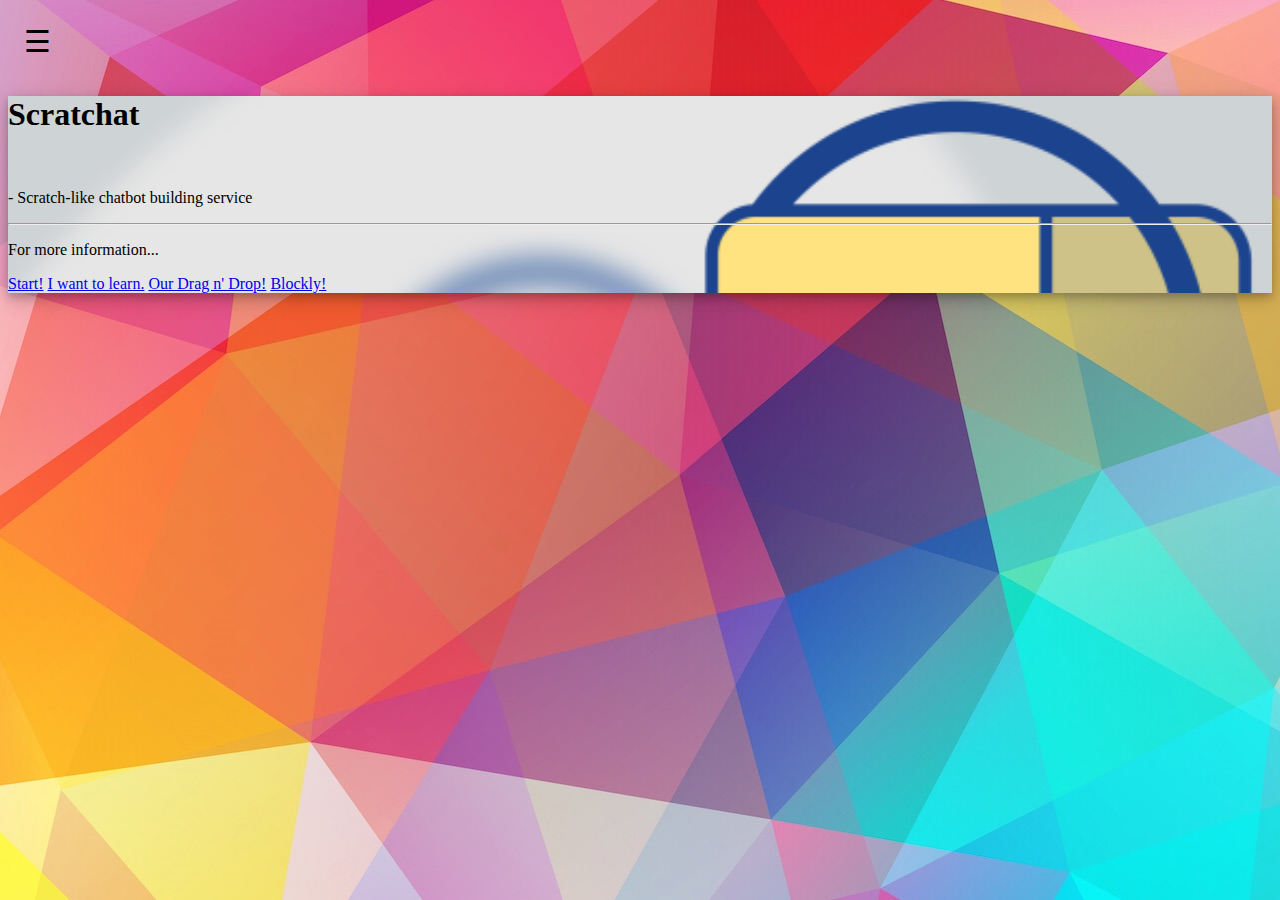
<file: index.html>
<DOCTYPE html>
    <head>
        <title>Fundamentals of SE (Scratchat)</title>
        <link rel="stylesheet" href="https://maxcdn.bootstrapcdn.com/bootstrap/4.0.0-beta/css/bootstrap.min.css" integrity="sha384-/Y6pD6FV/Vv2HJnA6t+vslU6fwYXjCFtcEpHbNJ0lyAFsXTsjBbfaDjzALeQsN6M" crossorigin="anonymous">
        <!-- jQuery cdn -->
        <script src="https://code.jquery.com/jquery-3.2.1.min.js"   integrity="sha256-hwg4gsxgFZhOsEEamdOYGBf13FyQuiTwlAQgxVSNgt4="   crossorigin="anonymous"></script>
        <link rel="stylesheet" href="css/main.css">
        <script>
            function openNav() {
                document.getElementById("mySidenav").style.width = "250px";
                document.getElementById("main").style.marginLeft = "250px";
            }

            function closeNav() {
                document.getElementById("mySidenav").style.width = "0";
                document.getElementById("main").style.marginLeft= "0";
            }
        </script>
    </head>
    <body>
        <div id="mySidenav" class="sidenav">
            <a href="javascript:void(0)" class="closebtn" onclick="closeNav()">&times;</a>
            <a href="#">Home</a>
            <a href="aboutus.html">About us</a>
            <a href="features.html">Features</a>
            <a href="scratchat.html">Build</a>
            <a href="tutorial.html">Tutorial</a>
            <a href="https://scratch.mit.edu/about">About Scratch</a>
        </div>

        <div id="main">
            <span style="font-size:30px;cursor:pointer; color: #white" onclick="openNav()">&#9776;</span>
        </div>
        <div class="container">
            <div class="jumbotron" id="jumbo">
                <h1 class="display-3 text-center">Scratchat</h1>
                <br>
                <p class="lead text-center">- Scratch-like chatbot building service</p>
                <hr class="my-4">
                <p class="text-center">For more information...</p>
                <p class="lead text-center">
                <a class="btn btn-primary btn-lg" href="scratchat.html" role="button">Start!</a>
                <a class="btn btn-primary btn-lg" href="tutorial.html" role="button">I want to learn.</a>
                <a class="btn btn-primary btn-lg" href="dragtest.html" role="button">Our Drag n' Drop!</a>
                <a class="btn btn-primary btn-lg" href="https://developers.google.com/blockly/" role="button">Blockly!</a>
                </p>
            </div>
        </div>
    </body>
</html>
</file>
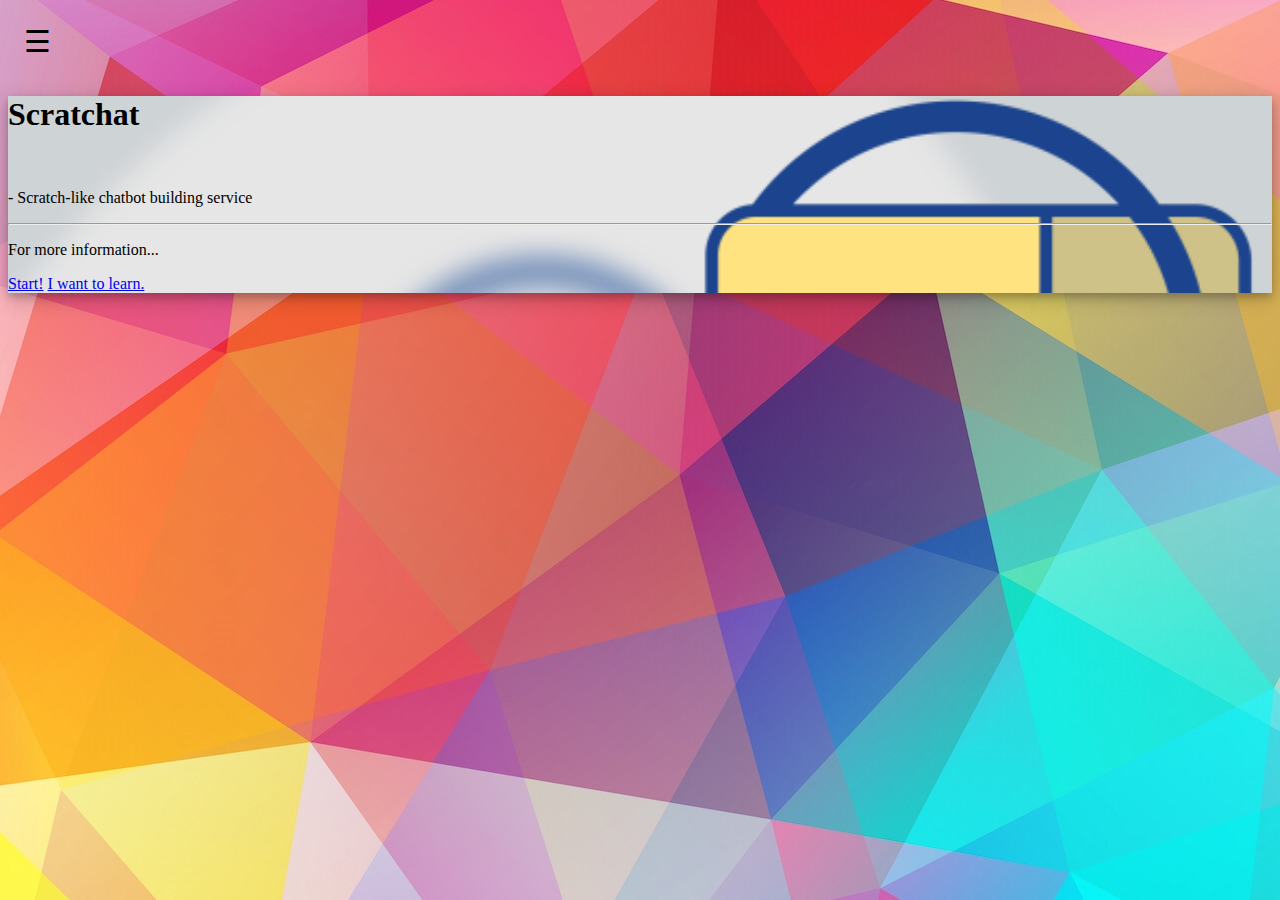
<file: features.html>
<!DOCTYPE html>
<html>
    <head>
        <title>Fundamentals of SE (Scratchat)</title>
        <link rel="stylesheet" href="https://maxcdn.bootstrapcdn.com/bootstrap/4.0.0-beta/css/bootstrap.min.css" integrity="sha384-/Y6pD6FV/Vv2HJnA6t+vslU6fwYXjCFtcEpHbNJ0lyAFsXTsjBbfaDjzALeQsN6M" crossorigin="anonymous">
        <!-- jQuery cdn -->
        <script src="https://code.jquery.com/jquery-3.2.1.min.js"   integrity="sha256-hwg4gsxgFZhOsEEamdOYGBf13FyQuiTwlAQgxVSNgt4="   crossorigin="anonymous"></script>
        <link rel="stylesheet" href="css/main.css">
        <script>
            function openNav() {
                document.getElementById("mySidenav").style.width = "250px";
                document.getElementById("main").style.marginLeft = "250px";
            }

            function closeNav() {
                document.getElementById("mySidenav").style.width = "0";
                document.getElementById("main").style.marginLeft= "0";
            }
        </script>
    </head>
    <body>

        <div id="mySidenav" class="sidenav">
            <a href="javascript:void(0)" class="closebtn" onclick="closeNav()">&times;</a>
            <a href="index.html">Home</a>
            <a href="aboutus.html">About us</a>
            <a href="#">Features</a>
            <a href="scratchat.html">Build</a>
            <a href="tutorial.html">Tutorial</a>
            <a href="https://scratch.mit.edu/about">About Scratch</a>
        </div>

        <div id="main">
            <span style="font-size:30px;cursor:pointer; color: #white" onclick="openNav()">&#9776;</span>
        </div>
        <div class="container">
            <div class="jumbotron">
                <h1 class="display-3 text-center">Scratchat</h1>
                <br>
                <p class="lead text-center">- Scratch-like chatbot building service</p>
                <hr class="my-4">
                <p class="text-center">For more information...</p>
                <p class="lead text-center">
                <a class="btn btn-primary btn-lg" href="scratchat.html" role="button">Start!</a>
                <a class="btn btn-primary btn-lg" href="tutorial.html" role="button">I want to learn.</a>
                </p>
            </div>
        </div>
    </body>
</html>
</file>
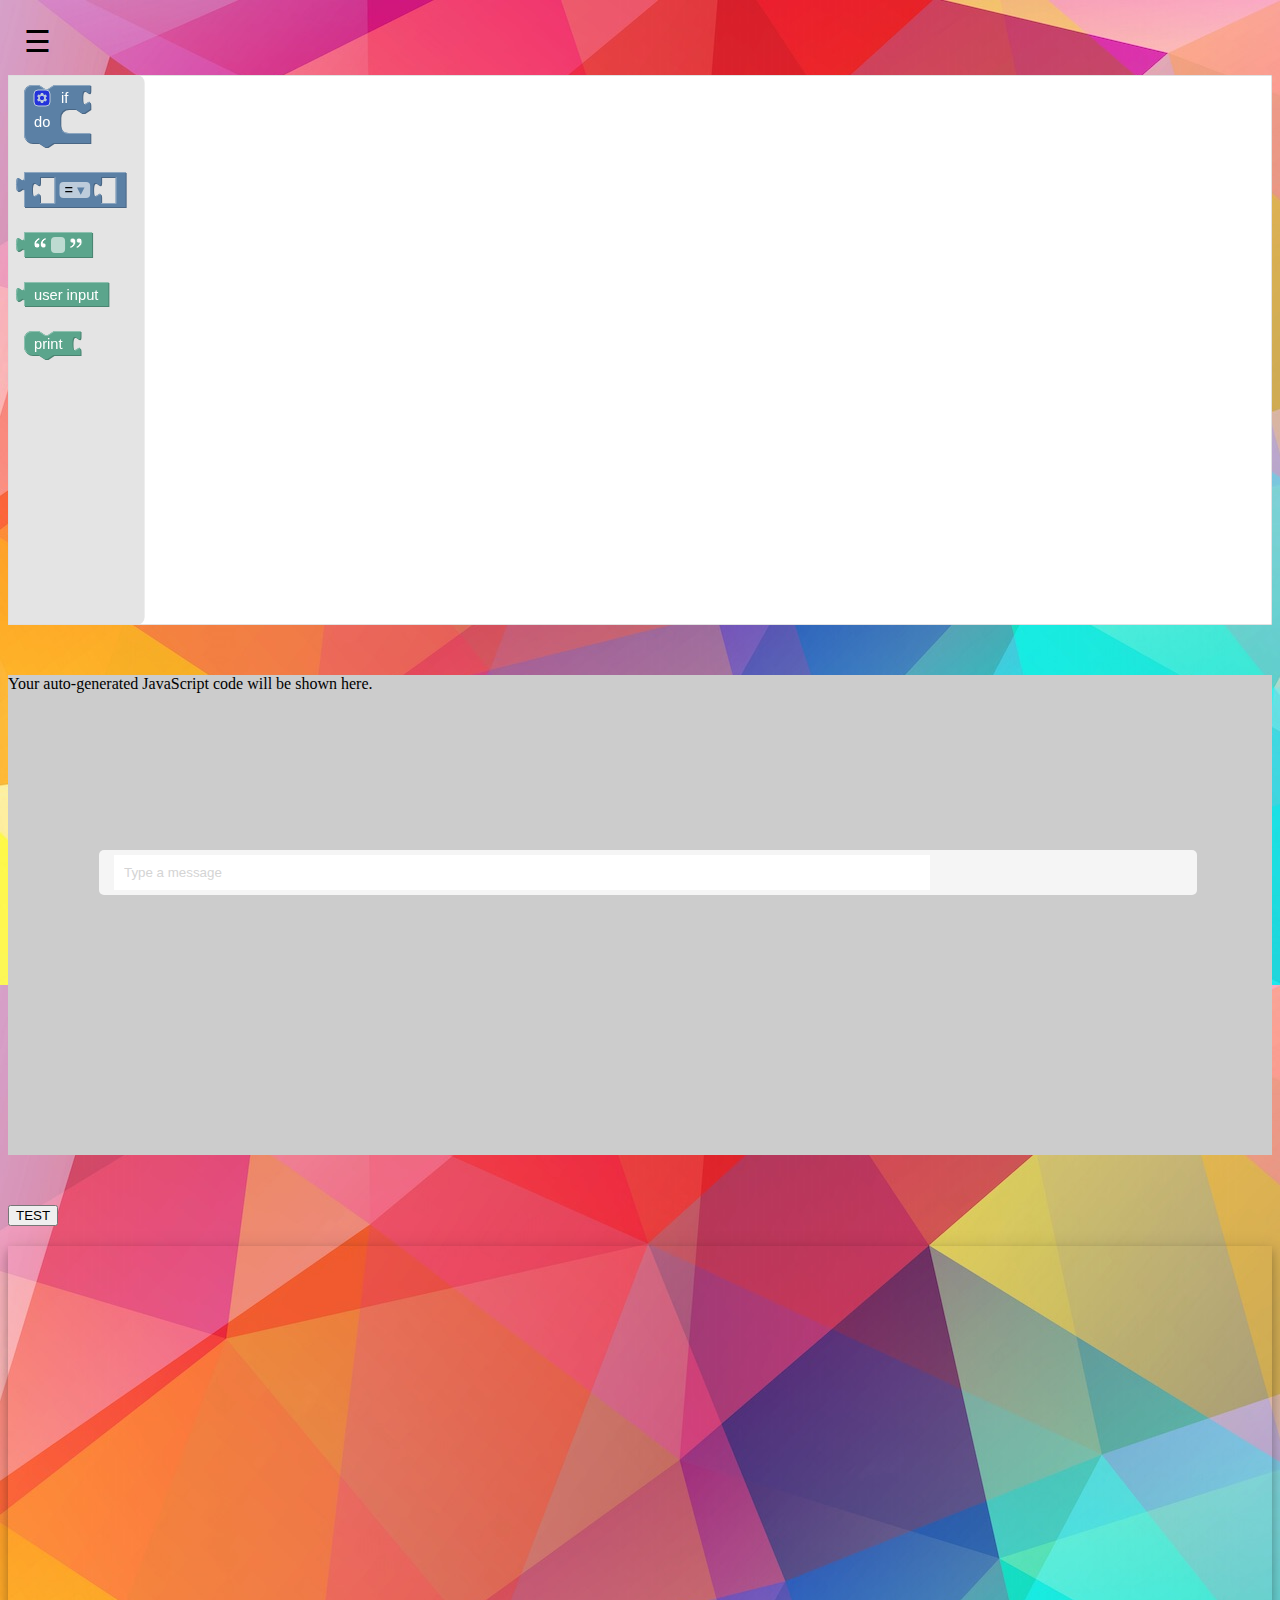
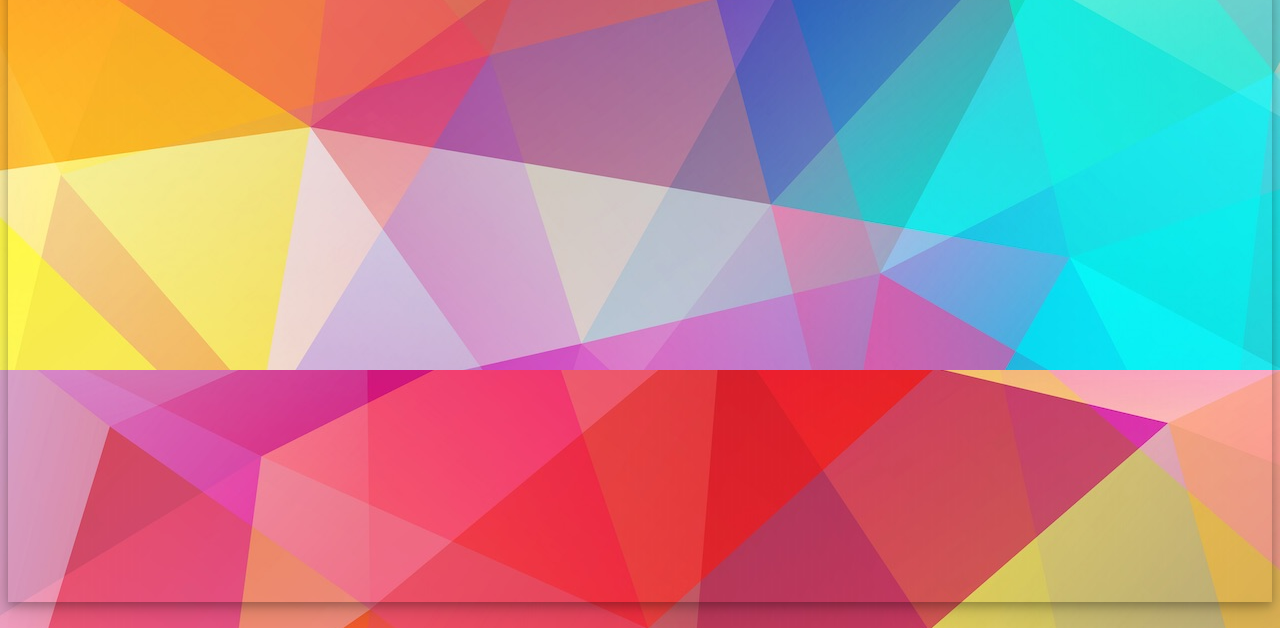
<file: scratchat.html>
<!DOCTYPE html>
<html>
    <head>
        <meta charset="UTF-8">
        <title>Fundamentals of SE (Scratchat)</title>
        <link rel="stylesheet" href="https://maxcdn.bootstrapcdn.com/bootstrap/4.0.0-beta/css/bootstrap.min.css" integrity="sha384-/Y6pD6FV/Vv2HJnA6t+vslU6fwYXjCFtcEpHbNJ0lyAFsXTsjBbfaDjzALeQsN6M" crossorigin="anonymous">
        <!-- jQuery cdn -->
        <script src="https://code.jquery.com/jquery-3.2.1.min.js"   integrity="sha256-hwg4gsxgFZhOsEEamdOYGBf13FyQuiTwlAQgxVSNgt4="   crossorigin="anonymous"></script>
        <link rel="stylesheet" href="css/main.css">
        <link rel="stylesheet" href="css/scratchat.css">

        <script src="blockly/blockly_compressed.js"></script>
        <script src="blockly/javascript_compressed.js"></script>
        <script src="blockly/blocks_compressed.js"></script>
        <script src="blockly/prompt.js"></script>
        <script src="blockly/chatbot_blocks.js"></script>


        <script src="blockly/msg/js/en.js"></script>
        <xml id="toolbox" style="display: none">
            <block type="controls_if"></block>
            <block type="logic_compare"></block>
            <block type="text"></block>
            <block type="user_input"></block>
            <block type="answer"></block>
        </xml>

        <script>
            function openNav() {
                document.getElementById("mySidenav").style.width = "250px";
                document.getElementById("main").style.marginLeft = "250px";
            }
            function closeNav() {
                document.getElementById("mySidenav").style.width = "0";
                document.getElementById("main").style.marginLeft= "0";
            }
            function allowDrop(ev) {
                ev.preventDefault();
            }
            function drag(ev) {
                ev.dataTransfer.setData("text", ev.target.id);
            }
            function drop(ev) {
                ev.preventDefault();
                var data = ev.dataTransfer.getData("text");
                ev.target.appendChild(document.getElementById(data).cloneNode(true));
            }
        </script>
    </head>
    <body>

        <div id="mySidenav" class="sidenav">
            <a href="javascript:void(0)" class="closebtn" onclick="closeNav()">&times;</a>
            <a href="index.html">Home</a>
            <a href="aboutus.html">About us</a>
            <a href="features.html">Features</a>
            <a href="#">Build</a>
            <a href="tutorial.html">Tutorial</a>
            <a href="https://scratch.mit.edu/about">About Scratch</a>
        </div>

        <div id="main">
            <span style="font-size:30px;cursor:pointer; color: #white" onclick="openNav()">&#9776;</span>
        </div>

        <div class="container">
            <div id="blocklyDiv" style="height: 550px; width: 100%;"></div>
            <div id="textarea" style="height: 480px; width: 100%;background-color: #cccccc; margin-top:50px;margin-bottom:50px;">
                <div class="text-center">Your auto-generated JavaScript code will be shown here.</div>
            </div>
            <button onclick="testScript()">TEST</button>
            <div id="test"></div>
            <div class="jumbotron" ondrop="drop(event)" ondragover="allowDrop(event)" style= "padding-bottom: 40%; ">
                <div class="col-sm-3 col-sm-offset-4 frame">
                    <ul></ul>
                    <div>
                        <div class="msj-rta macro" style="margin:auto">
                            <div class="text text-r">
                                <input class="mytext" placeholder="Type a message"/>
                            </div>
                        </div>
                    </div>
                </div>
            </div>

        </div>
        <div class="userInput" style="display: inline-block; text-align: center; width: 100%;"></div>
        <script src="scratchat.js"></script>
    </body>

</html>
</file>
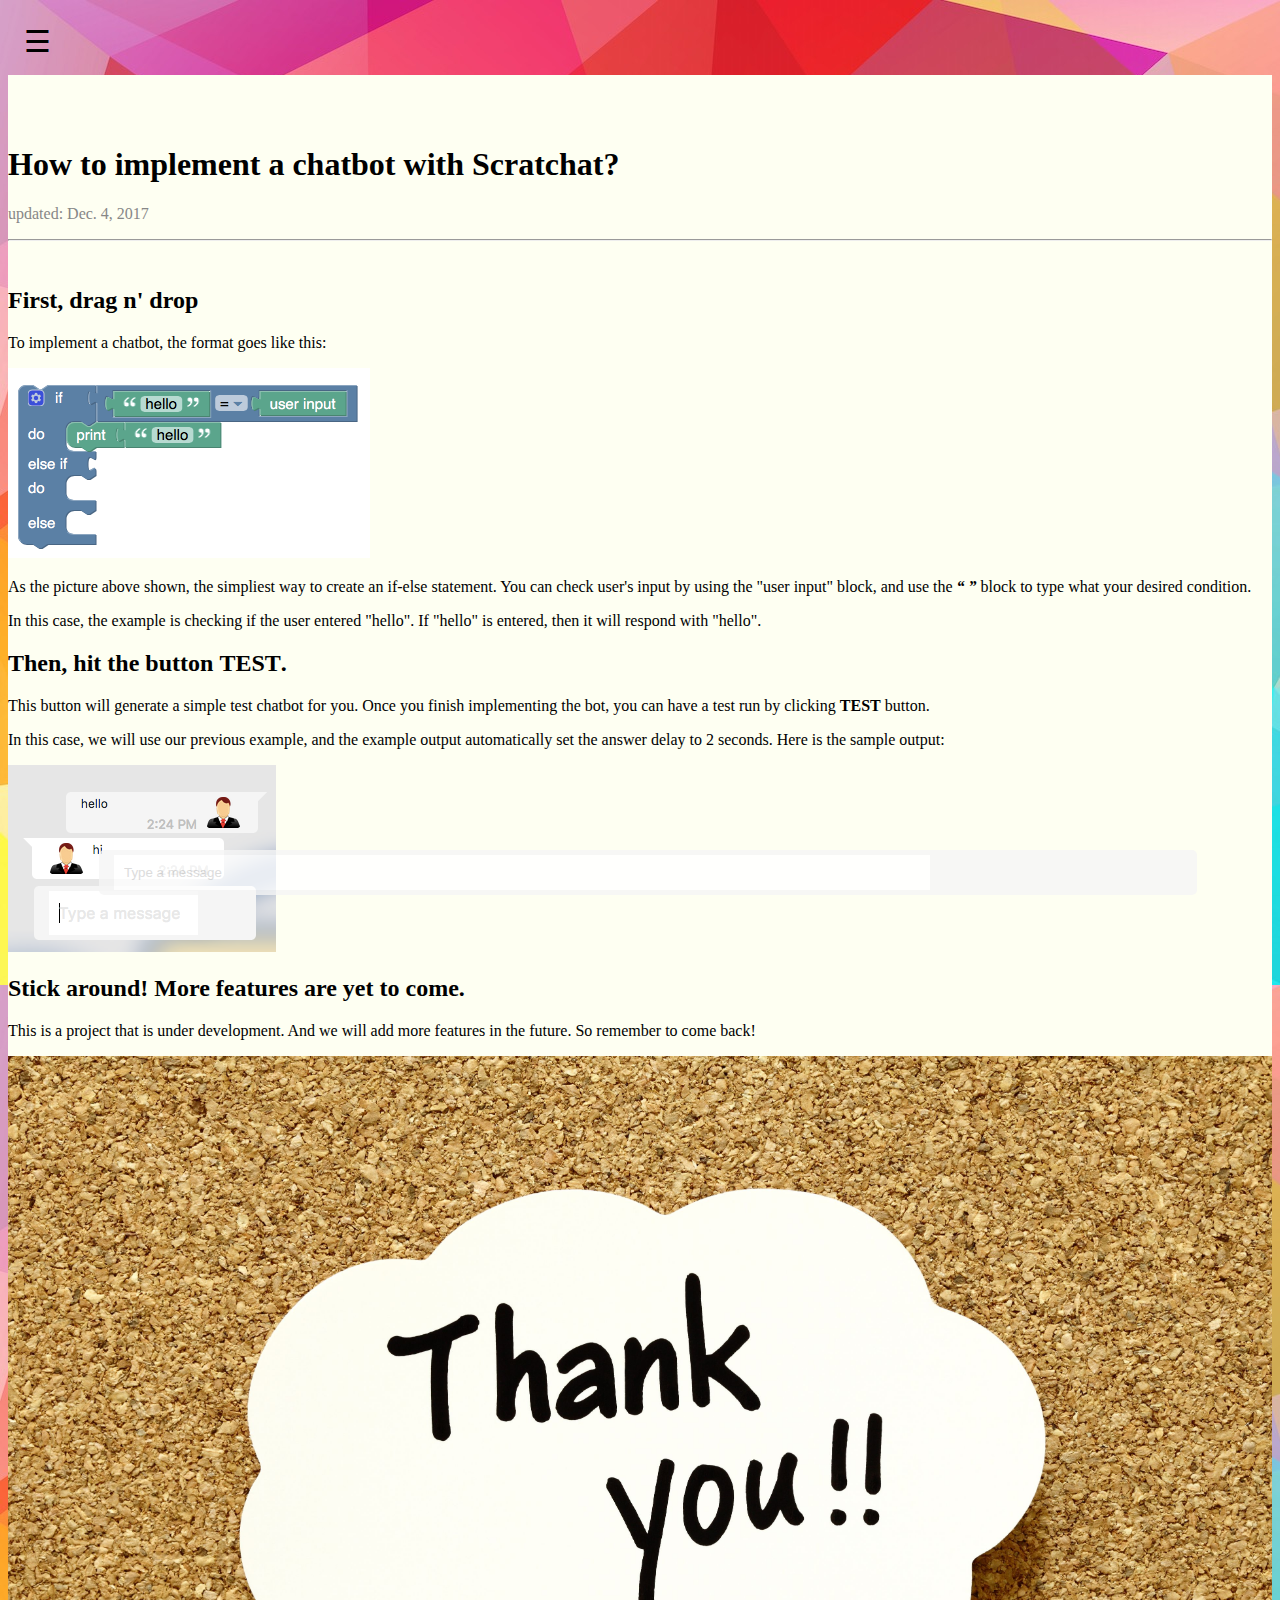
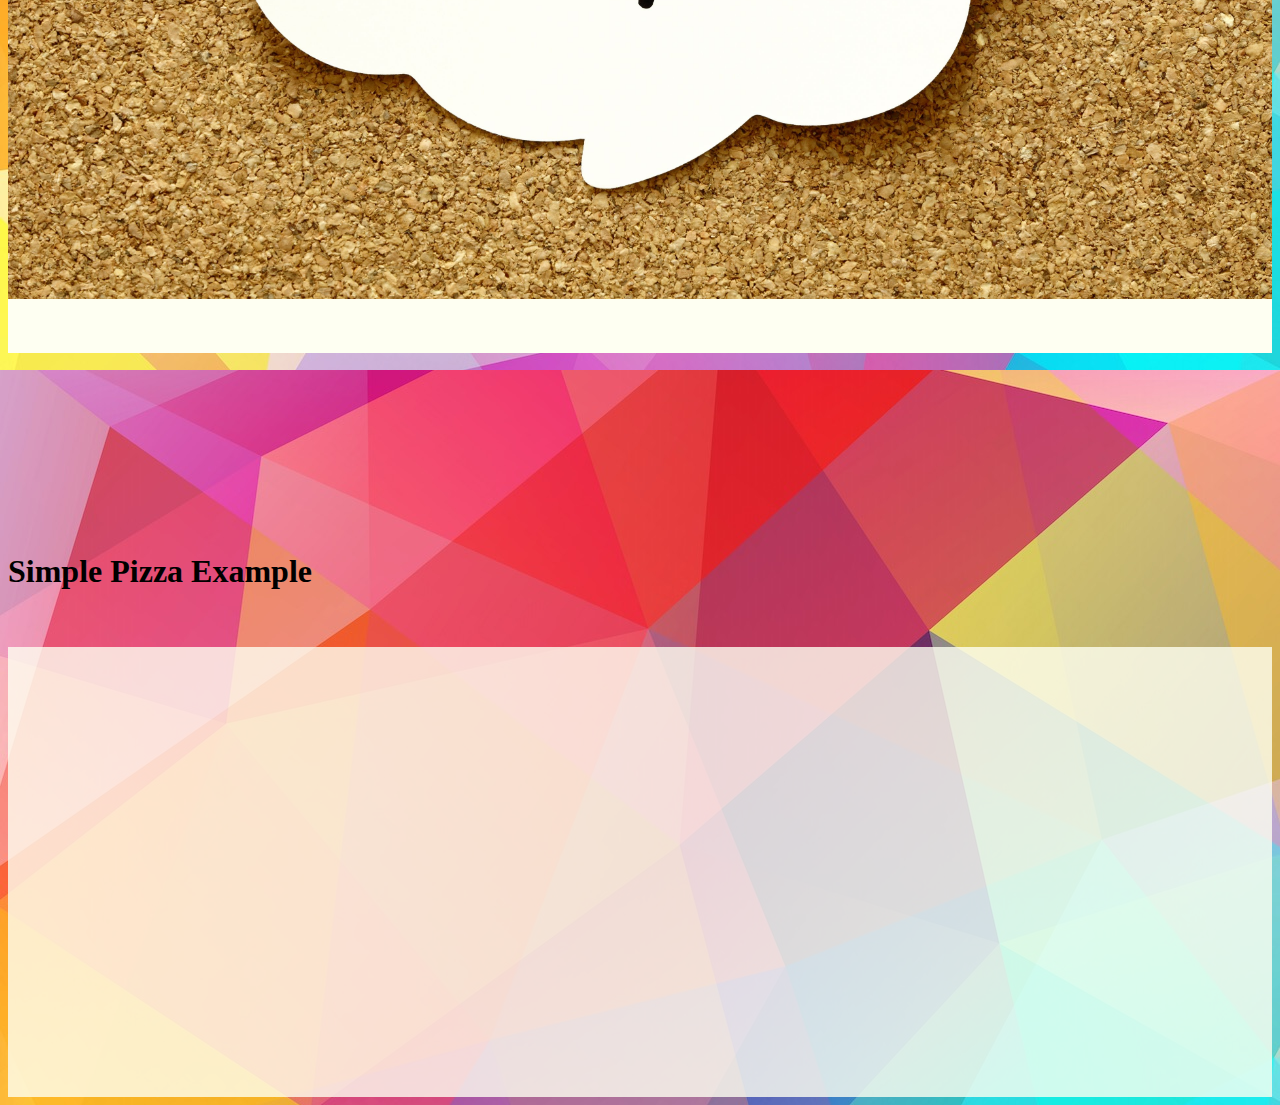
<file: tutorial.html>
<!DOCTYPE html>
<html>
    <head>
        <meta charset="UTF-8">
        <title>Fundamentals of SE (Scratchat)</title>
        <link rel="stylesheet" href="https://maxcdn.bootstrapcdn.com/bootstrap/4.0.0-beta/css/bootstrap.min.css" integrity="sha384-/Y6pD6FV/Vv2HJnA6t+vslU6fwYXjCFtcEpHbNJ0lyAFsXTsjBbfaDjzALeQsN6M" crossorigin="anonymous">
        <!-- jQuery cdn -->
        <script src="https://code.jquery.com/jquery-3.2.1.min.js"   integrity="sha256-hwg4gsxgFZhOsEEamdOYGBf13FyQuiTwlAQgxVSNgt4="   crossorigin="anonymous"></script>
        <link rel="stylesheet" href="css/main.css">
        <link rel="stylesheet" href="css/tutorial.css">
        <script>
            function openNav() {
                document.getElementById("mySidenav").style.width = "250px";
                document.getElementById("main").style.marginLeft = "250px";
            }

            function closeNav() {
                document.getElementById("mySidenav").style.width = "0";
                document.getElementById("main").style.marginLeft= "0";
            }
        </script>
    </head>
    <body>

        <div id="mySidenav" class="sidenav">
            <a href="javascript:void(0)" class="closebtn" onclick="closeNav()">&times;</a>
            <a href="index.html">Home</a>
            <a href="aboutus.html">About us</a>
            <a href="features.html">Features</a>
            <a href="scratchat.html">Build</a>
            <a href="#">Tutorial</a>
            <a href="https://scratch.mit.edu/about">About Scratch</a>
        </div>

        <div id="main">
            <span style="font-size:30px;cursor:pointer; color: #white" onclick="openNav()">&#9776;</span>
        </div>
        <div class="container">
            <div class="row">
                <div class="col-md-7 col-sm-12">
                    <div class="container-fluid" style="background-color: #fefff2;padding-top: 50px;padding-bottom:50px;">
                        <h1>How to implement a chatbot with Scratchat?</h1>
                        <p style="color:#878787">updated: Dec. 4, 2017</p>
                        <hr>
                        <br>
                        <h2>First, drag n' drop</h2>
                        <p>To implement a chatbot, the format goes like this:</p>
                        <img src="res/tutorial/sample_framework.png" alt="sample framework">
                        <p>As the picture above shown, the simpliest way to create an if-else statement. You can check user's input by using the "user input" block, and use the
                            <i>
                                <b>“ ”
                                </b>
                            </i>
                             block to type what your desired condition.
                         </p>
                        <p>In this case, the example is checking if the user entered "hello". If "hello" is entered, then it will respond with "hello".</p>
                        <h2>Then, hit the button <b>TEST</b>.</h2>
                        <p>This button will generate a simple test chatbot for you. Once you finish implementing the bot, you can have a test run by clicking
                            <b>TEST</b>
                            button.
                        </p>
                        <p>In this case, we will use our previous example, and the example output automatically set the answer delay to 2 seconds. Here is the sample output:</p>
                        <img src="res/tutorial/sample_output.png" alt="sample framework">
                        <br>
                        <h2>Stick around! More features are yet to come.</h2>
                        <p>This is a project that is under development. And we will add more features in the future. So remember to come back!</p>
                        <img src="res/tutorial/thankyou.jpg" alt="sample framework">
                    </div>
                </div>
                <div class="col-md-5 col-sm-12" style="margin-top:200px;">
                    <h1>Simple Pizza Example</h1>
                    <br><br>
                    <div class="col-md-12 col-sm-12 frame" style="background-color: #fefff2;opacity:.8;">

                        <ul></ul>
                        <div>
                            <div class="msj-rta macro" style="margin:auto">
                                <div class="text text-r">
                                    <input class="mytext" placeholder="Type a message"/>
                                </div>
                            </div>
                        </div>
                    </div>
                </div>

            </div>

        </div>
        <script src="tutorial.js"></script>
    </body>
</html>
</file>
<file: css/main.css>
.jumbotron {
    background-image: url("../res/robot-customer-service.png");
    background-position: 0% 25%;
    background-size: cover;
    background-repeat: no-repeat;
    background-attachment: fixed;
    margin-top: 20px;
    box-shadow: 0 4px 8px 0 rgba(0, 0, 0, 0.2), 0 6px 20px 0 rgba(0, 0, 0, 0.19);
}

textarea {
    display: block;
    width: 100%;
    transition: .3s ease;
}

label {
    top: $width/15;
    color: rgba(white, .5);
    font: 400 $width/15 Roboto;
    cursor: text;
    transition: .25s ease;
}

img {
    max-width: 100%;
    max-height: 100%;
}

.sidenav {
    height: 100%;
    width: 0;
    position: fixed;
    z-index: 1;
    top: 0;
    left: 0;
    background: white;
    overflow-x: hidden;
    transition: 0.5s;
    padding-top: 60px;
    box-shadow: 0 4px 8px 0 rgba(0, 0, 0, 0.2), 0 6px 20px 0 rgba(0, 0, 0, 0.19);
    white-space: nowrap;
}

.sidenav a {
    padding: 8px 8px 8px 32px;
    text-decoration: none;
    font-size: 25px;
    color: #1974fc;
    display: block;
    transition: 0.3s;
    overflow: hidden;
    white-space: nowrap;
}

.sidenav a:hover {
    color: #36bac3;
}

.sidenav .closebtn {
    position: absolute;
    top: 0;
    right: 25px;
    font-size: 36px;
    margin-left: 50px;
}

#main {
    transition: margin-left .5s;
    padding: 16px;
}

@media screen and (max-height: 450px) {
  .sidenav {padding-top: 15px;}
  .sidenav a {font-size: 18px;}
}

body{

    background-image: url("../colortheory.jpg");
}
</file>
<file: css/scratchat.css>
.mytext{
    border:0;padding:10px;
}
.text{
    width:75%;display:flex;flex-direction:column;
}
.text > p:first-of-type{
    width:100%;margin-top:0;margin-bottom:auto;line-height: 13px;font-size: 12px;
}
.text > p:last-of-type{
    width:100%;text-align:right;color:silver;margin-bottom:-7px;margin-top:auto;
}
.text-l{
    float:left;padding-right:10px;
}
.text-r{
    float:right;padding-left:10px;
}
.avatar{
    display:flex;
    justify-content:center;
    align-items:center;
    width:25%;
    float:left;
    padding-right:10px;
}
.macro{
    margin-top:5px;width:85%;border-radius:5px;padding:5px;display:flex;
}
.msj-rta{
    float:right;background:whitesmoke;
}
.msj{
    float:left;background:white;
}
.frame{
    height:450px;
    overflow:hidden;
    padding:0;
}
.frame > div:last-of-type{
    position:absolute;bottom:5px;width:100%;display:flex;
}
ul {
    width:100%;
    list-style-type: none;
    padding:18px;
    position:absolute;
    bottom:32px;
    display:flex;
    flex-direction: column;

}
.msj:before{
    width: 0;
    height: 0;
    content:"";
    top:-5px;
    left:-14px;
    position:relative;
    border-style: solid;
    border-width: 0 13px 13px 0;
    border-color: transparent #ffffff transparent transparent;
}
.msj-rta:after{
    width: 0;
    height: 0;
    content:"";
    top:-5px;
    left:14px;
    position:relative;
    border-style: solid;
    border-width: 13px 13px 0 0;
    border-color: whitesmoke transparent transparent transparent;
}
input:focus{
    outline: none;
}
::-webkit-input-placeholder { /* Chrome/Opera/Safari */
    color: #d4d4d4;
}
::-moz-placeholder { /* Firefox 19+ */
    color: #d4d4d4;
}
:-ms-input-placeholder { /* IE 10+ */
    color: #d4d4d4;
}
:-moz-placeholder { /* Firefox 18- */
    color: #d4d4d4;
}
</file>
<file: css/tutorial.css>
.mytext{
    border:0;padding:10px;
}
.text{
    width:75%;display:flex;flex-direction:column;
}
.text > p:first-of-type{
    width:100%;margin-top:0;margin-bottom:auto;line-height: 13px;font-size: 12px;
}
.text > p:last-of-type{
    width:100%;text-align:right;color:silver;margin-bottom:-7px;margin-top:auto;
}
.text-l{
    float:left;padding-right:10px;
}
.text-r{
    float:right;padding-left:10px;
}
.avatar{
    display:flex;
    justify-content:center;
    align-items:center;
    width:25%;
    float:left;
    padding-right:10px;
}
.macro{
    margin-top:5px;width:85%;border-radius:5px;padding:5px;display:flex;
}
.msj-rta{
    float:right;background:whitesmoke;
}
.msj{
    float:left;background:white;
}
.frame{
    height:450px;
    overflow:hidden;
    padding:0;
}
.frame > div:last-of-type{
    position:absolute;bottom:5px;width:100%;display:flex;
}
ul {
    width:100%;
    list-style-type: none;
    padding:18px;
    position:absolute;
    bottom:32px;
    display:flex;
    flex-direction: column;

}
.msj:before{
    width: 0;
    height: 0;
    content:"";
    top:-5px;
    left:-14px;
    position:relative;
    border-style: solid;
    border-width: 0 13px 13px 0;
    border-color: transparent #ffffff transparent transparent;
}
.msj-rta:after{
    width: 0;
    height: 0;
    content:"";
    top:-5px;
    left:14px;
    position:relative;
    border-style: solid;
    border-width: 13px 13px 0 0;
    border-color: whitesmoke transparent transparent transparent;
}
input:focus{
    outline: none;
}
::-webkit-input-placeholder { /* Chrome/Opera/Safari */
    color: #d4d4d4;
}
::-moz-placeholder { /* Firefox 19+ */
    color: #d4d4d4;
}
:-ms-input-placeholder { /* IE 10+ */
    color: #d4d4d4;
}
:-moz-placeholder { /* Firefox 18- */
    color: #d4d4d4;
}
</file>
